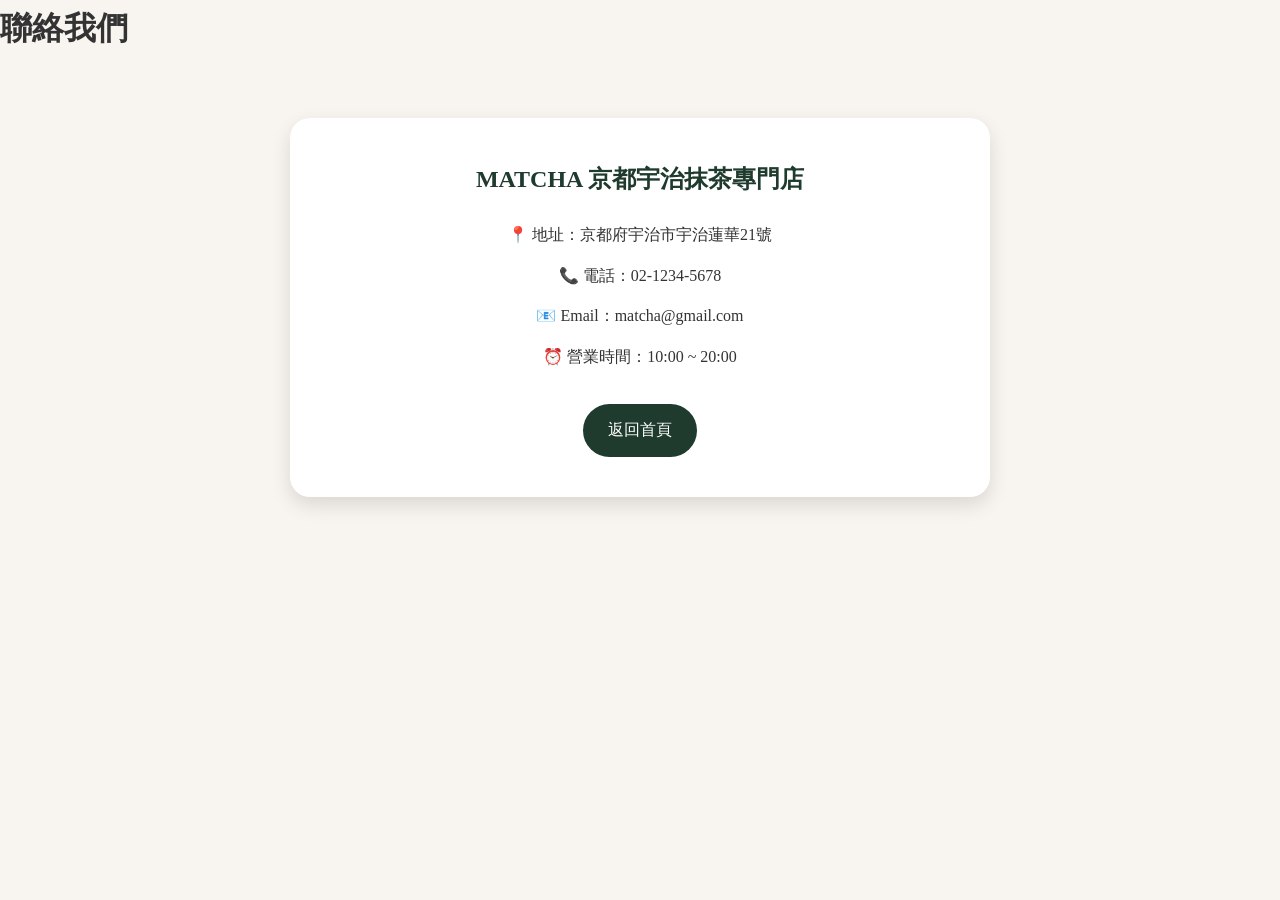
<file: contact(1).html>
<!DOCTYPE html>
<html lang="zh-Hant">
<head>
    <meta charset="UTF-8">
    <title>Contact</title>
    <link rel="stylesheet" href="style.css">
</head>
<body>

<header>
    <h1>聯絡我們</h1>
</header>

<div class="wrapper contact">

    <h2>MATCHA 京都宇治抹茶專門店</h2>

    <p>📍 地址：京都府宇治市宇治蓮華21號</p>

    <p>📞 電話：02-1234-5678</p>

    <p>📧 Email：matcha@gmail.com</p>

    <p>⏰ 營業時間：10:00 ~ 20:00</p>

    <a href="index.html">返回首頁</a>

</div>

</body>
</html>
</file>
<file: style.css>
@charset 'UTF-8';
/* ===== 基本設定 ===== */
*{
    margin:0;
    padding:0;
    box-sizing:border-box;
}

body{
    background:#f8f5f0;
    color:#333;
    font-family:"Noto Serif TC", serif;
    line-height:1.8;
}

a{
    text-decoration:none;
    color:#c6a664;
    transition:0.3s;
}

a:hover{
    color:#9b7d3e;
}

img{
    width:100%;
    display:block;
    border-radius:10px;
}

.wrapper{
    width:90%;
    max-width:1200px;
    margin:auto;
}

/* ===== Header ===== */
.page-header{
    display:flex;
    justify-content:space-between;
    align-items:center;
    padding:25px 0;
    border-bottom:2px solid #c6a664;
}

.logo{
    color:#1f3b2d;
    font-size:2rem;
    font-weight:bold;
}

.logo span{
    display:block;
    font-size:0.9rem;
    color:#c6a664;
    letter-spacing:2px;
}

.main-nav{
    display:flex;
    gap:30px;
    list-style:none;
}

.main-nav a{
    color:#1f3b2d;
    font-weight:bold;
}

.main-nav a:hover{
    color:#c6a664;
}

/* ===== Banner / Menu Cards ===== */
.banner{
    display:grid;
    grid-template-columns:repeat(auto-fit,minmax(280px,1fr));
    gap:30px;
    margin:50px auto;
}

.card{
    background:white;
    border-radius:15px;
    overflow:hidden;
    box-shadow:0 8px 20px rgba(0,0,0,0.12);
    transition:0.4s;
}

.card:hover{
    transform:translateY(-8px);
    box-shadow:0 15px 30px rgba(0,0,0,0.2);
}

.card h2{
    color:#1f3b2d;
    padding:15px;
}

.card p{
    padding:0 15px 20px;
    color:#555;
}

/* ===== 商品頁 ===== */
.product-page{
    max-width:800px;
    margin:60px auto;
    background:white;
    padding:40px;
    border-radius:20px;
    box-shadow:0 8px 20px rgba(0,0,0,.15);
    text-align:center;
}

.product-page h1{
    color:#1f3b2d;
    margin:20px 0;
}

.product-page h3{
    color:#c6a664;
    margin-top:25px;
}

.product-page p{
    margin-top:15px;
}

/* ===== News Hero ===== */
.news-hero{
    background:linear-gradient(
        rgba(31,59,45,.8),
        rgba(31,59,45,.8)
    );
    color:white;
    text-align:center;
    padding:80px 20px;
}

.news-hero h2{
    font-size:2.5rem;
    color:#c6a664;
    margin-bottom:15px;
}

/* ===== News Card ===== */
.news-card{
    display:flex;
    align-items:center;
    gap:30px;
    background:white;
    margin:30px 0;
    border-radius:15px;
    overflow:hidden;
    box-shadow:0 5px 15px rgba(0,0,0,.1);
}

.news-card img{
    width:280px;
    height:220px;
    object-fit:cover;
}

.news-text{
    padding:20px;
}

.news-date{
    color:#c6a664;
    font-weight:bold;
}

.news-text h3{
    margin:10px 0;
    color:#1f3b2d;
}

/* ===== News Content ===== */
.news-content{
    display:grid;
    grid-template-columns:3fr 1fr;
    gap:40px;
    margin-top:50px;
}

.post-title{
    color:#1f3b2d;
}

.post-date{
    background:#c6a664;
    color:white;
    width:90px;
    text-align:center;
    padding:10px;
    border-radius:10px;
    margin:15px 0;
}

.sub-title{
    color:#1f3b2d;
    border-bottom:2px solid #c6a664;
    padding-bottom:10px;
}

.sub-menu{
    list-style:none;
}

.sub-menu li{
    margin:15px 0;
}

/* ===== Contact ===== */
.contact{
    text-align:center;
    background:white;
    max-width:700px;
    margin:60px auto;
    padding:40px;
    border-radius:20px;
    box-shadow:0 8px 20px rgba(0,0,0,.12);
}

.contact h2{
    color:#1f3b2d;
    margin-bottom:20px;
}

.contact p{
    margin:12px 0;
}

/* ===== Button ===== */
a[href="index.html"],
a[href="menu.html"]{
    display:inline-block;
    margin-top:20px;
    padding:12px 25px;
    background:#1f3b2d;
    color:white;
    border-radius:50px;
}

a[href="index.html"]:hover,
a[href="menu.html"]:hover{
    background:#c6a664;
}

/* ===== Footer ===== */
footer{
    margin-top:60px;
    background:#1f3b2d;
    text-align:center;
    color:white;
    padding:25px;
}

footer small{
    color:#c6a664;
}

/* ===== RWD ===== */
@media(max-width:768px){

    .page-header{
        flex-direction:column;
        gap:20px;
    }

    .main-nav{
        flex-direction:column;
        gap:10px;
        text-align:center;
    }

    .news-card{
        flex-direction:column;
    }

    .news-card img{
        width:100%;
        height:auto;
    }

    .news-content{
        grid-template-columns:1fr;
    }
}
</file>
